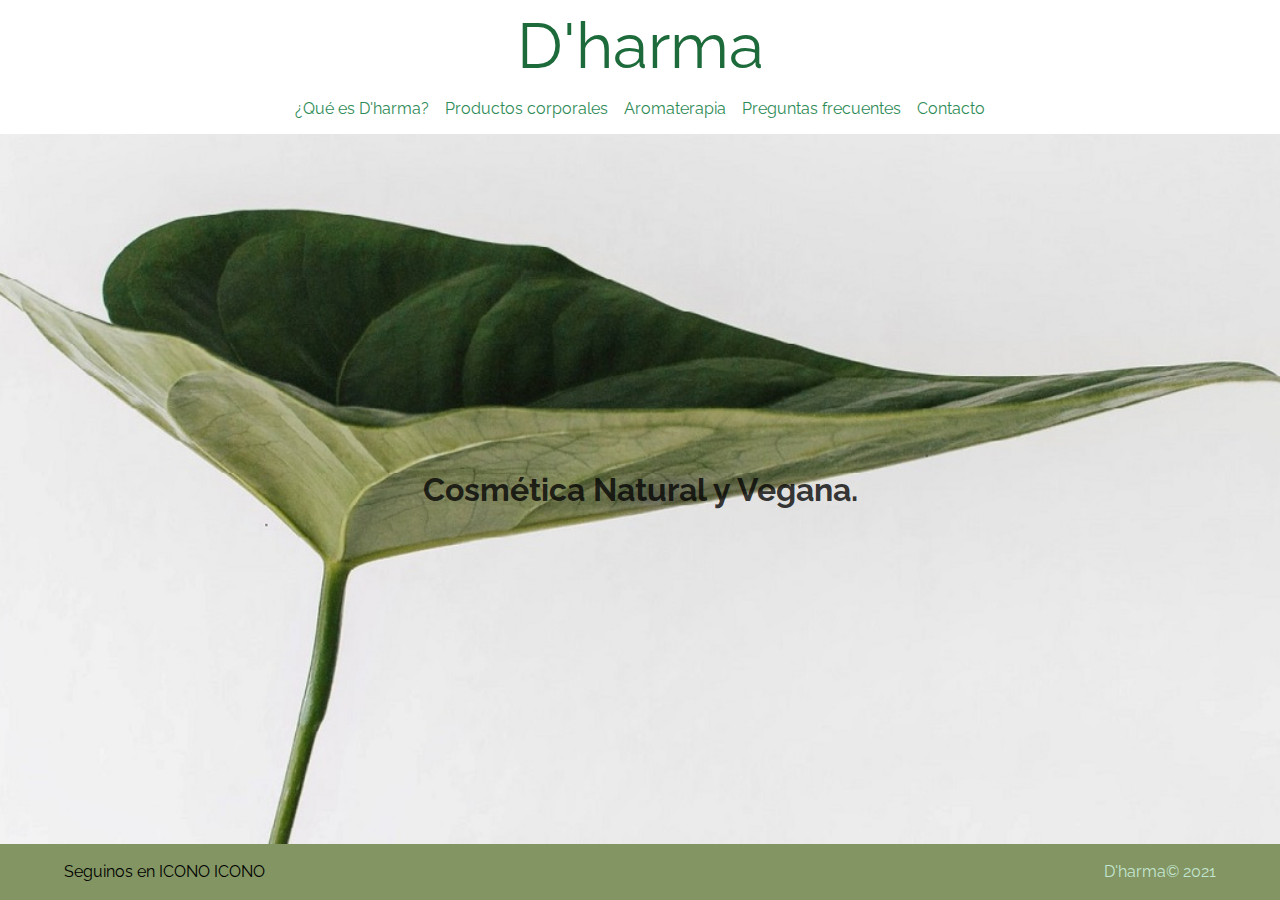
<file: index.html>
<!DOCTYPE html>
<html lang="en">
<head>
    <meta charset="UTF-8">
    <meta http-equiv="X-UA-Compatible" content="IE-edge">
    <meta name="description" content="Linea de cosmética natural, vegana y cruelty-free. Amplia variedad en productos corporales y aromatizantes.">
    <meta name="keywords" content="cosmetica, cordoba, cosmetica natural, dharma, dharma natural, cosmetica vegana, cruelty-free, productos naturales,">
    <title>D'harma - Cosmética Natural y Vegana</title>
    
    <!--TIPOGRAFIAS-->
    <link rel="preconnect" href="https://fonts.googleapis.com">
    <link rel="preconnect" href="https://fonts.gstatic.com" crossorigin>
    <link href="https://fonts.googleapis.com/css2?family=Raleway:wght@500&display=swap" rel="stylesheet">
    <link href="https://fonts.googleapis.com/css2?family=Noto+Serif&family=Noto+Serif+TC:wght@200&display=swap" rel="stylesheet">
    <meta name="viewport" content="width=device-width, initial-scale=1.0">
    <!--CSS-->
    <link rel="stylesheet" href="estilo.css">
</head>
<body>
    <header>
        <a href="index.html"><span class="span-logo--dk main-logo">D'harma</span></a>
            <nav>
                <label for="menu-sm" class="menu menu-sm">Menu</label>
                <input type="checkbox" id="menu-sm" hidden />
                <ul class="menu menu-md">
                    <li><a href="./pages/que-es-dharma.html">¿Qué es D'harma?</a></li>
                    <li><a href="./pages/productos-corporales.html">Productos corporales</a></li>
                    <li><a href="./pages/aromaterapia.html">Aromaterapia</a></li>
                    <li><a href="./pages/preguntas-frecuentes.html">Preguntas frecuentes</a></li>
                    <li><a href="./pages/contacto.html">Contacto</a></li>
                </ul>
          </nav>
    </header>  
    <main>
        <div class="hero">
            <h1 class="hero-txt">
                <span class="span-hidden">D'HARMA</span>
                Cosmética Natural y Vegana.
            </h1>
        </div>
    </main>     
    <footer>
        <div class="redes">
            <p>Seguinos en
                <a href=""><span>ICONO</span></a>
                <a href=""><span>ICONO</span></a>
            </p>
        </div>
        <p class="span-logo--lg">D'harma&copy; 2021</p>
    </footer>    
</body>
</html>
</file>
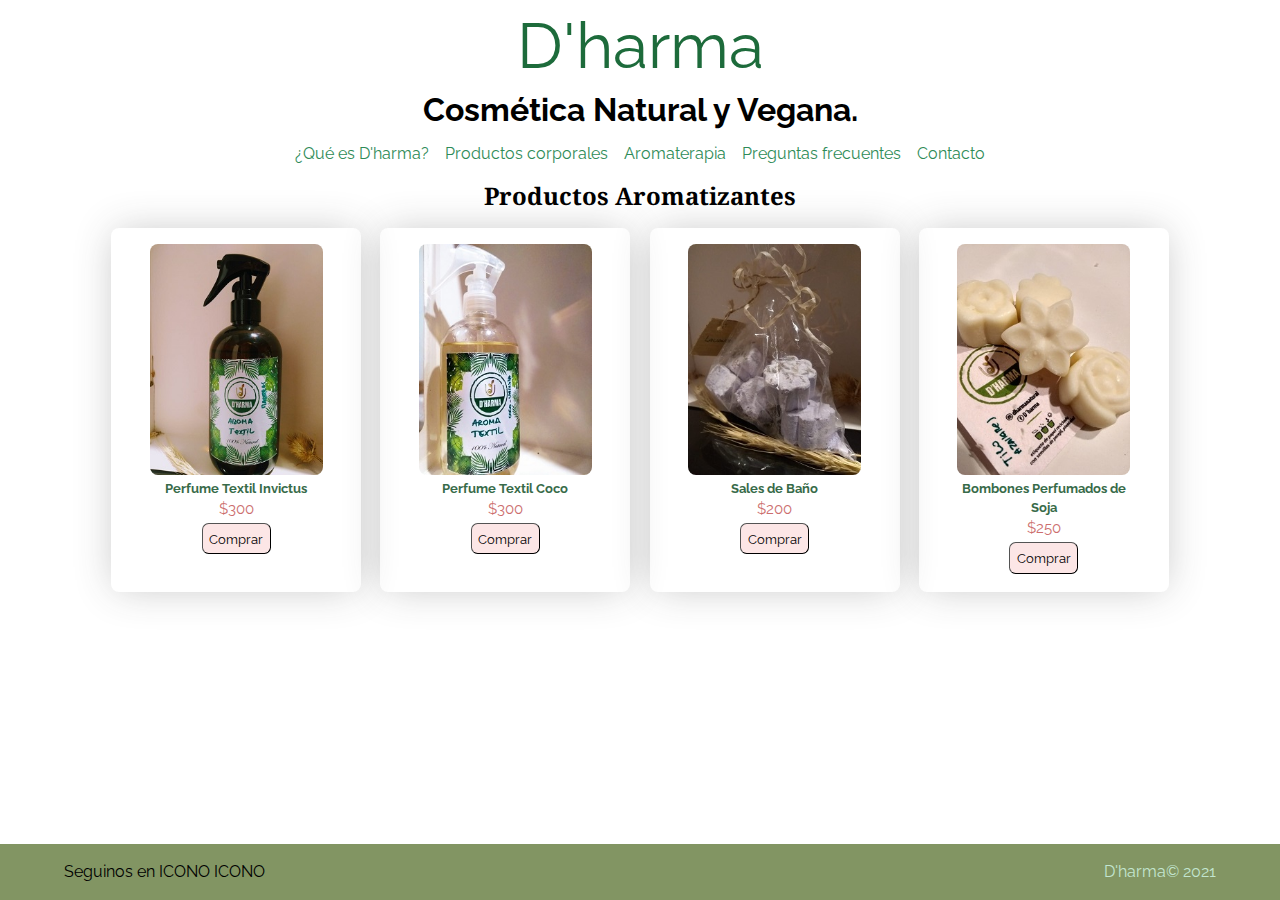
<file: pages/aromaterapia.html>
<!DOCTYPE html>
<html lang="en">

<head>
    <meta charset="UTF-8">
    <meta http-equiv="X-UA-Compatible" content="IE-edge">
    <meta name="description" content="Dharma te ofrece los mejores aromatizantes para tu ropa, tu hogar y más. Arma tu kit a eleccion.
    ">
    <meta name="keywords" content=" aromatizante textil, dharma, dharma natural, esencias para hornitos, bombones de soja veganos, sales de baño, productos aromatizantes naturales, aromaterapia">
    <title>D'harma - Aromaterapia</title>

    <!--TIPOGRAFIAS-->
    <link rel="preconnect" href="https://fonts.googleapis.com">
    <link rel="preconnect" href="https://fonts.gstatic.com" crossorigin>
    <link href="https://fonts.googleapis.com/css2?family=Raleway:wght@500&display=swap" rel="stylesheet">
    <link href="https://fonts.googleapis.com/css2?family=Noto+Serif&family=Noto+Serif+TC:wght@200&display=swap"
        rel="stylesheet">
    <meta name="viewport" content="width=device-width, initial-scale=1.0">
    <!--CSS-->
    <link rel="stylesheet" href="../estilo.css">
</head>

<body>
    <header>
        <a href="../index.html"><span class="span-logo--dk main-logo">D'harma</span></a>
        <h1 class="hero-txt">
            <span class="span-hidden">D'HARMA</span>
            Cosmética Natural y Vegana.
          </h1>
        <nav>
            <label for="menu-sm" class="menu menu-sm">Menu</label>
            <input type="checkbox" id="menu-sm" hidden />
            <ul class="menu menu-md">
                <li><a href="./que-es-dharma.html">¿Qué es D'harma?</a></li>
                <li><a href="./productos-corporales.html">Productos corporales</a></li>
                <li><a href="./aromaterapia.html">Aromaterapia</a></li>
                <li><a href="./preguntas-frecuentes.html">Preguntas frecuentes</a></li>
                <li><a href="./contacto.html">Contacto</a></li>
            </ul>
        </nav>
    </header>
    <main>
        <h2>Productos Aromatizantes</h2>
        <div class="cards">
            <div class="card">
                <img src="../media/aromaterapia/textilinvictus.jpeg" class="card-img-top" alt="textil-invictus">
                <div class="card-body">
                    <h5 class="card-title">Perfume Textil Invictus</h5>
                    <p class="card-text span-color--pink">$300</p>
                    <button type="button" class="btn btn-sm">Comprar</button>
                </div>
            </div>
            <div class="card">
                <img src="../media/aromaterapia/textilcoco.jpeg" class="card-img-top" alt="textil-coco">
                <div class="card-body">
                    <h5 class="card-title">Perfume Textil Coco</h5>
                    <p class="card-text span-color--pink">$300</p>
                    <button type="button" class="btn btn-sm">Comprar</button>
                </div>
            </div>
            <div class="card">
                <img src="../media/aromaterapia/sales.jpeg" class="card-img-top" alt="sales-banio">
                <div class="card-body">
                    <h5 class="card-title">Sales de Baño</h5>
                    <p class="card-text span-color--pink">$200</p>
                    <button type="button" class="btn btn-sm">Comprar</button>
                </div>
            </div>
            <div class="card">
                <img src="../media/aromaterapia/bombonessoja.jpeg" class="card-img-top" alt="bombones-soja">
                <div class="card-body">
                    <h5 class="card-title">Bombones Perfumados de Soja</h5>
                    <p class="card-text span-color--pink">$250</p>
                    <button type="button" class="btn btn-sm">Comprar</button>
                </div>
            </div>
        </div>
    </main>
    <footer>
        <div class="redes">
            <p>Seguinos en
                <a href=""><span>ICONO</span></a>
                <a href=""><span>ICONO</span></a>
            </p>
        </div>
        <p class="span-logo--lg">D'harma&copy; 2021</p>
    </footer>
</body>

</html>
</file>
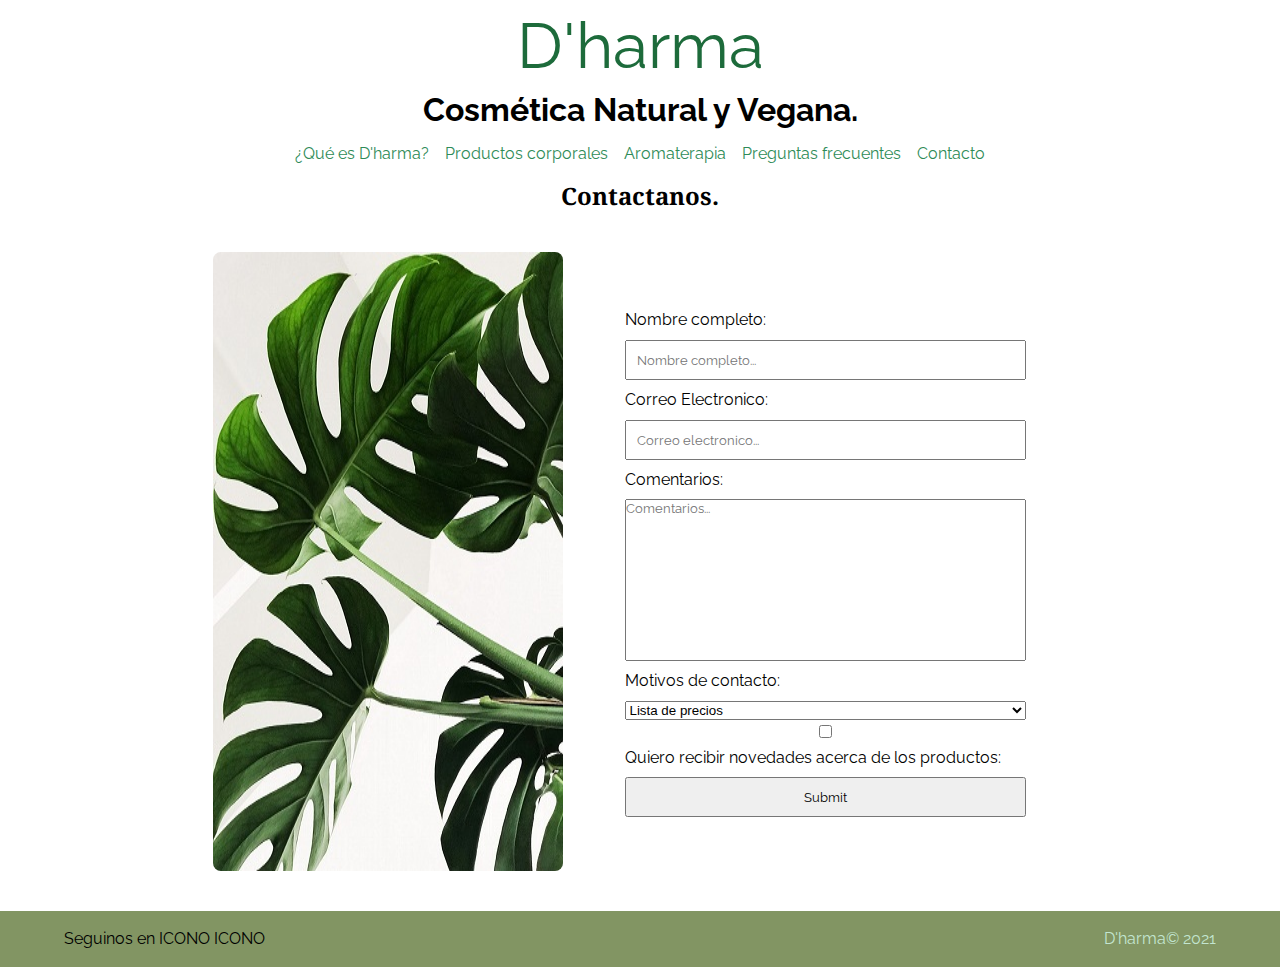
<file: pages/contacto.html>
<!DOCTYPE html>
<html lang="en">

<head>
    <meta charset="UTF-8">
    <meta http-equiv="X-UA-Compatible" content="IE-edge">
    <meta name="description" content="Contactate con Dharma y enterate cómo comprar productos cosméticos  y de aromaterapia naturales y veganos
    ">
    <meta name="keywords" content="contacto, comprar cosmetica natural, cosmetica natural cordoba, cosmetica natural y vegana, productos ecologicos, donde comprar cosmetica vegana, dharma natural ">
    <title>D'harma - Contacto</title>

    <!--TIPOGRAFIAS-->
    <link rel="preconnect" href="https://fonts.googleapis.com">
    <link rel="preconnect" href="https://fonts.gstatic.com" crossorigin>
    <link href="https://fonts.googleapis.com/css2?family=Raleway:wght@500&display=swap" rel="stylesheet">
    <link href="https://fonts.googleapis.com/css2?family=Noto+Serif&family=Noto+Serif+TC:wght@200&display=swap"
        rel="stylesheet">
    <meta name="viewport" content="width=device-width, initial-scale=1.0">
    <!--CSS-->
    <link rel="stylesheet" href="../estilo.css">
</head>
<body>
    <header>
        <a href="../index.html"><span class="span-logo--dk main-logo">D'harma</span></a>
        <h1 class="hero-txt">
            <span class="span-hidden">D'HARMA</span>
            Cosmética Natural y Vegana.
          </h1>
        <nav>
            <label for="menu-sm" class="menu menu-sm">Menu</label>
            <input type="checkbox" id="menu-sm" hidden />
            <ul class="menu menu-md">
                <li><a href="./que-es-dharma.html">¿Qué es D'harma?</a></li>
                <li><a href="./productos-corporales.html">Productos corporales</a></li>
                <li><a href="./aromaterapia.html">Aromaterapia</a></li>
                <li><a href="./preguntas-frecuentes.html">Preguntas frecuentes</a></li>
                <li><a href="./contacto.html">Contacto</a></li>
            </ul>
        </nav>
    </header>
    <main>
        <h2>Contactanos.</h2>
        <section class="formulario">
            <img class="imagen-monstera" src="fondo-hojas-monstera.jpg" alt="fondo-hojas-monstera">
            <form action="">
                <label for="nombre-completo">Nombre completo:</label>
                <input type="text" name="nombre-completo" id="nombre-completo" placeholder="Nombre completo...">
                <label for="e-mail">Correo Electronico:</label>
                <input type="email" name="e-mail" id="e-mail" placeholder="Correo electronico...">
                <label for="comentarios">Comentarios:</label>
                <textarea name="comentarios" id="comentarios" cols="48" rows="10" placeholder="Comentarios..."></textarea>
                <label for="motivo">Motivos de contacto:</label>
                <select name="motivo" id="motivo">
                    <option value="precios">Lista de precios</option>
                    <option value="reclamos">Reclamos</option>
                    <option value="envios">Envíos</option>
                    <option value="otro">Otro</option>
                </select>
                <input type="checkbox" name="recibir" id="recibir" value="1">
                <label for="recibir">Quiero recibir novedades acerca de los productos:</label>
                <input type="submit" name="enviar" placeholder="enviar">
            </form>
        </section>
    </main>
    <footer>
        <div class="redes">
            <p>Seguinos en
                <a href=""><span>ICONO</span></a>
                <a href=""><span>ICONO</span></a>
            </p>
        </div>
        <p class="span-logo--lg">D'harma&copy; 2021</p>
    </footer>
</body>

</html>
</file>
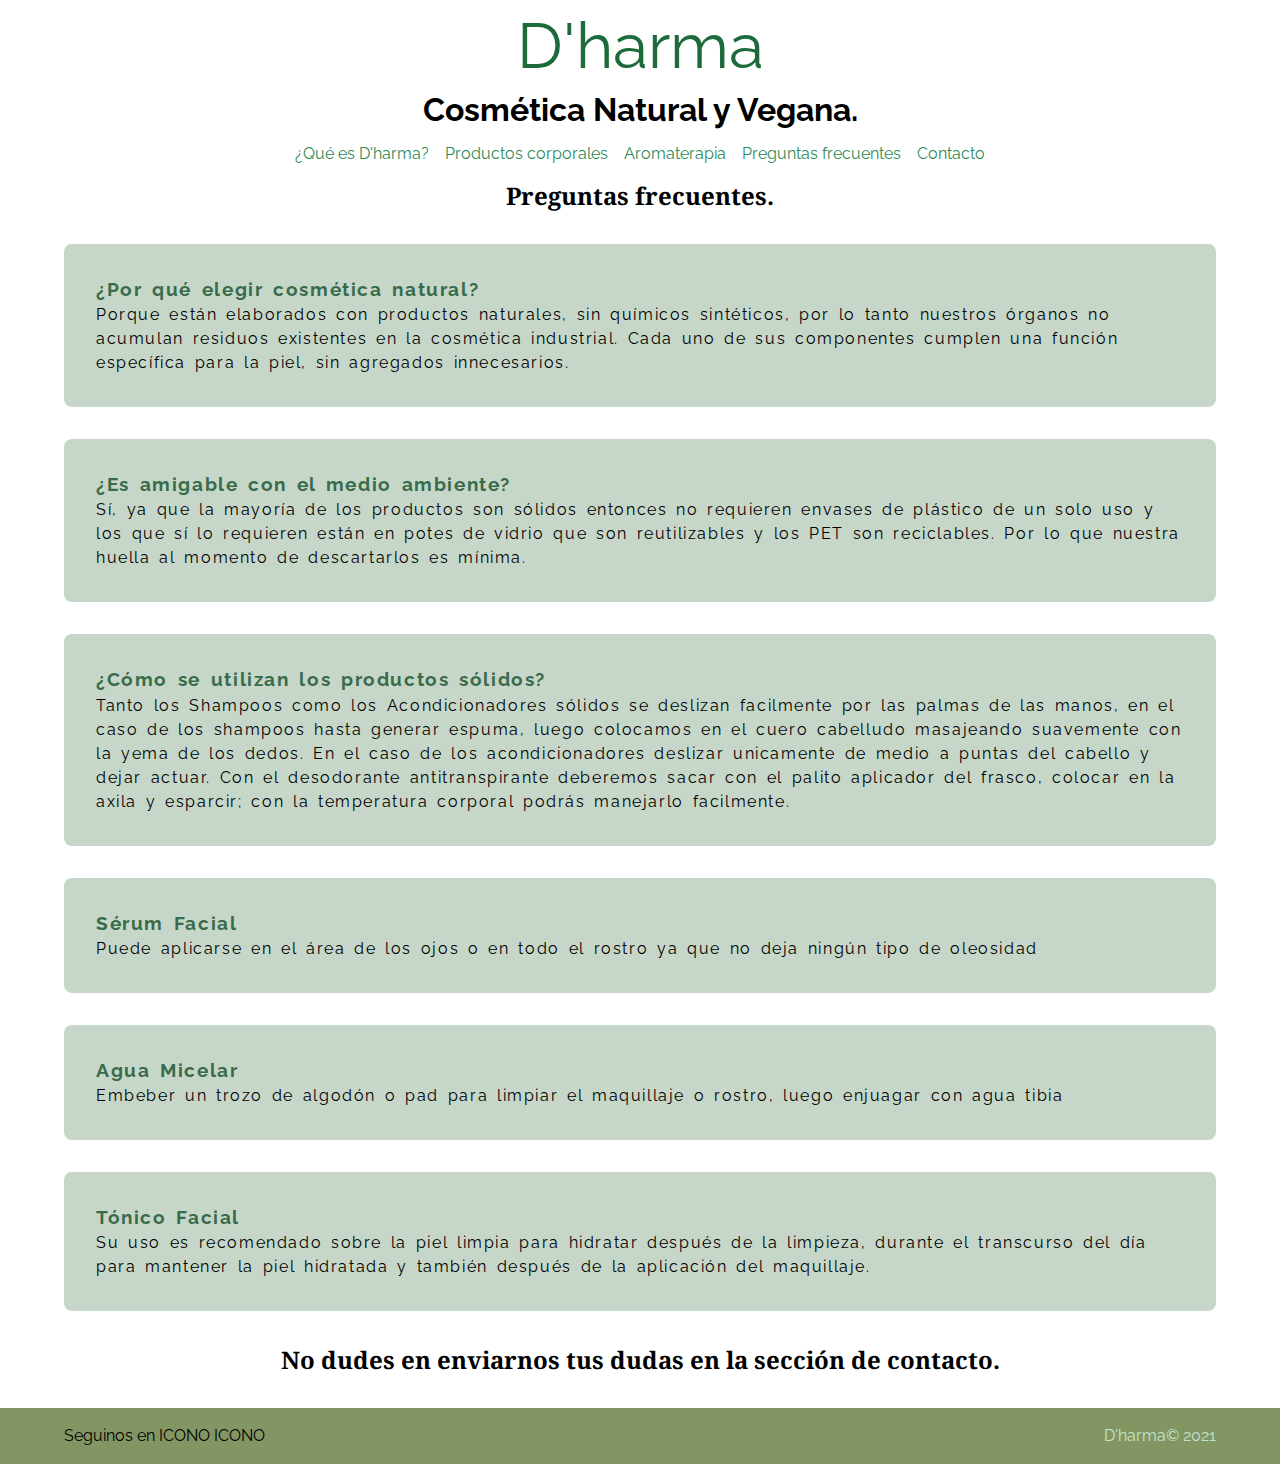
<file: pages/preguntas-frecuentes.html>
<!DOCTYPE html>
<html lang="en">

<head>
    <meta charset="UTF-8">
    <meta http-equiv="X-UA-Compatible" content="IE-edge">
    <meta name="description" content="Despeja tus dudas sobre el uso de cosmética natural, teniendo en cuenta tipo de piel, pelo ¡Y mucho más!">
    <meta name="keywords" content="usar shampoo solido, usar agua micelar, como usar productos veganos, piel seca, cabello graso, antiage, quimicos sinteticos, envases plasticos, desmaquillante, skincare">
    <title>D'harma - Preguntas Frecuentes</title>

    <!--TIPOGRAFIAS-->
    <link rel="preconnect" href="https://fonts.googleapis.com">
    <link rel="preconnect" href="https://fonts.gstatic.com" crossorigin>
    <link href="https://fonts.googleapis.com/css2?family=Raleway:wght@500&display=swap" rel="stylesheet">
    <link href="https://fonts.googleapis.com/css2?family=Noto+Serif&family=Noto+Serif+TC:wght@200&display=swap"
        rel="stylesheet">
    <meta name="viewport" content="width=device-width, initial-scale=1.0">
    <!--CSS-->
    <link rel="stylesheet" href="../estilo.css">
</head>

<body>
    <header>
        <a href="../index.html"><span class="span-logo--dk main-logo">D'harma</span></a>
        <h1 class="hero-txt">
            <span class="span-hidden">D'HARMA</span>
            Cosmética Natural y Vegana.
        </h1>
        <nav>
            <label for="menu-sm" class="menu menu-sm">Menu</label>
            <input type="checkbox" id="menu-sm" hidden />
            <ul class="menu menu-md">
                <li><a href="./que-es-dharma.html">¿Qué es D'harma?</a></li>
                <li><a href="./productos-corporales.html">Productos corporales</a></li>
                <li><a href="./aromaterapia.html">Aromaterapia</a></li>
                <li><a href="./preguntas-frecuentes.html">Preguntas frecuentes</a></li>
                <li><a href="./contacto.html">Contacto</a></li>
            </ul>
        </nav>
    </header>
    <main>
        <h2>Preguntas frecuentes.</h2>
        <section class="container-s">
            <article class="estilo-caja-texto">
                <h3>¿Por qué elegir cosmética natural?</h3>
                <p> Porque están elaborados con productos naturales, sin químicos sintéticos, por lo tanto nuestros
                    órganos no acumulan residuos existentes en la cosmética industrial. Cada uno de sus componentes
                    cumplen una función específica para la piel, sin agregados innecesarios.</p>
            </article>
            <article class="estilo-caja-texto">
                <h3>¿Es amigable con el medio ambiente?</h3>
                <p>Sí, ya que la mayoría de los productos son sólidos entonces no requieren envases de plástico de un
                    solo uso y los que sí lo requieren están en potes de vidrio que son reutilizables y los PET son
                    reciclables. Por lo que nuestra huella al momento de descartarlos es mínima.</p>
            </article>
            <article class="estilo-caja-texto">
                <h3>¿Cómo se utilizan los productos sólidos?</h3>
                <p>Tanto los Shampoos como los Acondicionadores sólidos se deslizan facilmente por las palmas de las
                    manos, en el caso de los shampoos hasta generar espuma, luego colocamos en el cuero cabelludo
                    masajeando suavemente con la yema de los dedos. En el caso de los acondicionadores deslizar
                    unicamente de medio a puntas del cabello y dejar actuar. Con el desodorante antitranspirante
                    deberemos sacar con el palito aplicador del frasco, colocar en la axila y esparcir; con la
                    temperatura corporal podrás manejarlo facilmente.</p>
            </article>
            <article class="estilo-caja-texto">
                <h3>Sérum Facial</h3>
                <p>Puede aplicarse en el área de los ojos o en todo el rostro ya que no deja ningún tipo de oleosidad
                </p>
            </article>
            <article class="estilo-caja-texto">
                <h3>Agua Micelar</h3>
                <p>Embeber un trozo de algodón o pad para limpiar el maquillaje o rostro, luego enjuagar con agua tibia
                </p>
            </article>
            <article class="estilo-caja-texto">
                <h3>Tónico Facial</h3>
                <p>Su uso es recomendado sobre la piel limpia para hidratar después de la limpieza, durante el
                    transcurso del día para mantener la piel hidratada y también después de la aplicación del
                    maquillaje.</p>
            </article>
            <h2>No dudes en enviarnos tus dudas en la sección de contacto.</h2>
        </section>
    </main>
    <footer>
        <div class="redes">
            <p>Seguinos en
                <a href=""><span>ICONO</span></a>
                <a href=""><span>ICONO</span></a>
            </p>
        </div>
        <p class="span-logo--lg">D'harma&copy; 2021</p>
    </footer>
</body>

</html>
</file>
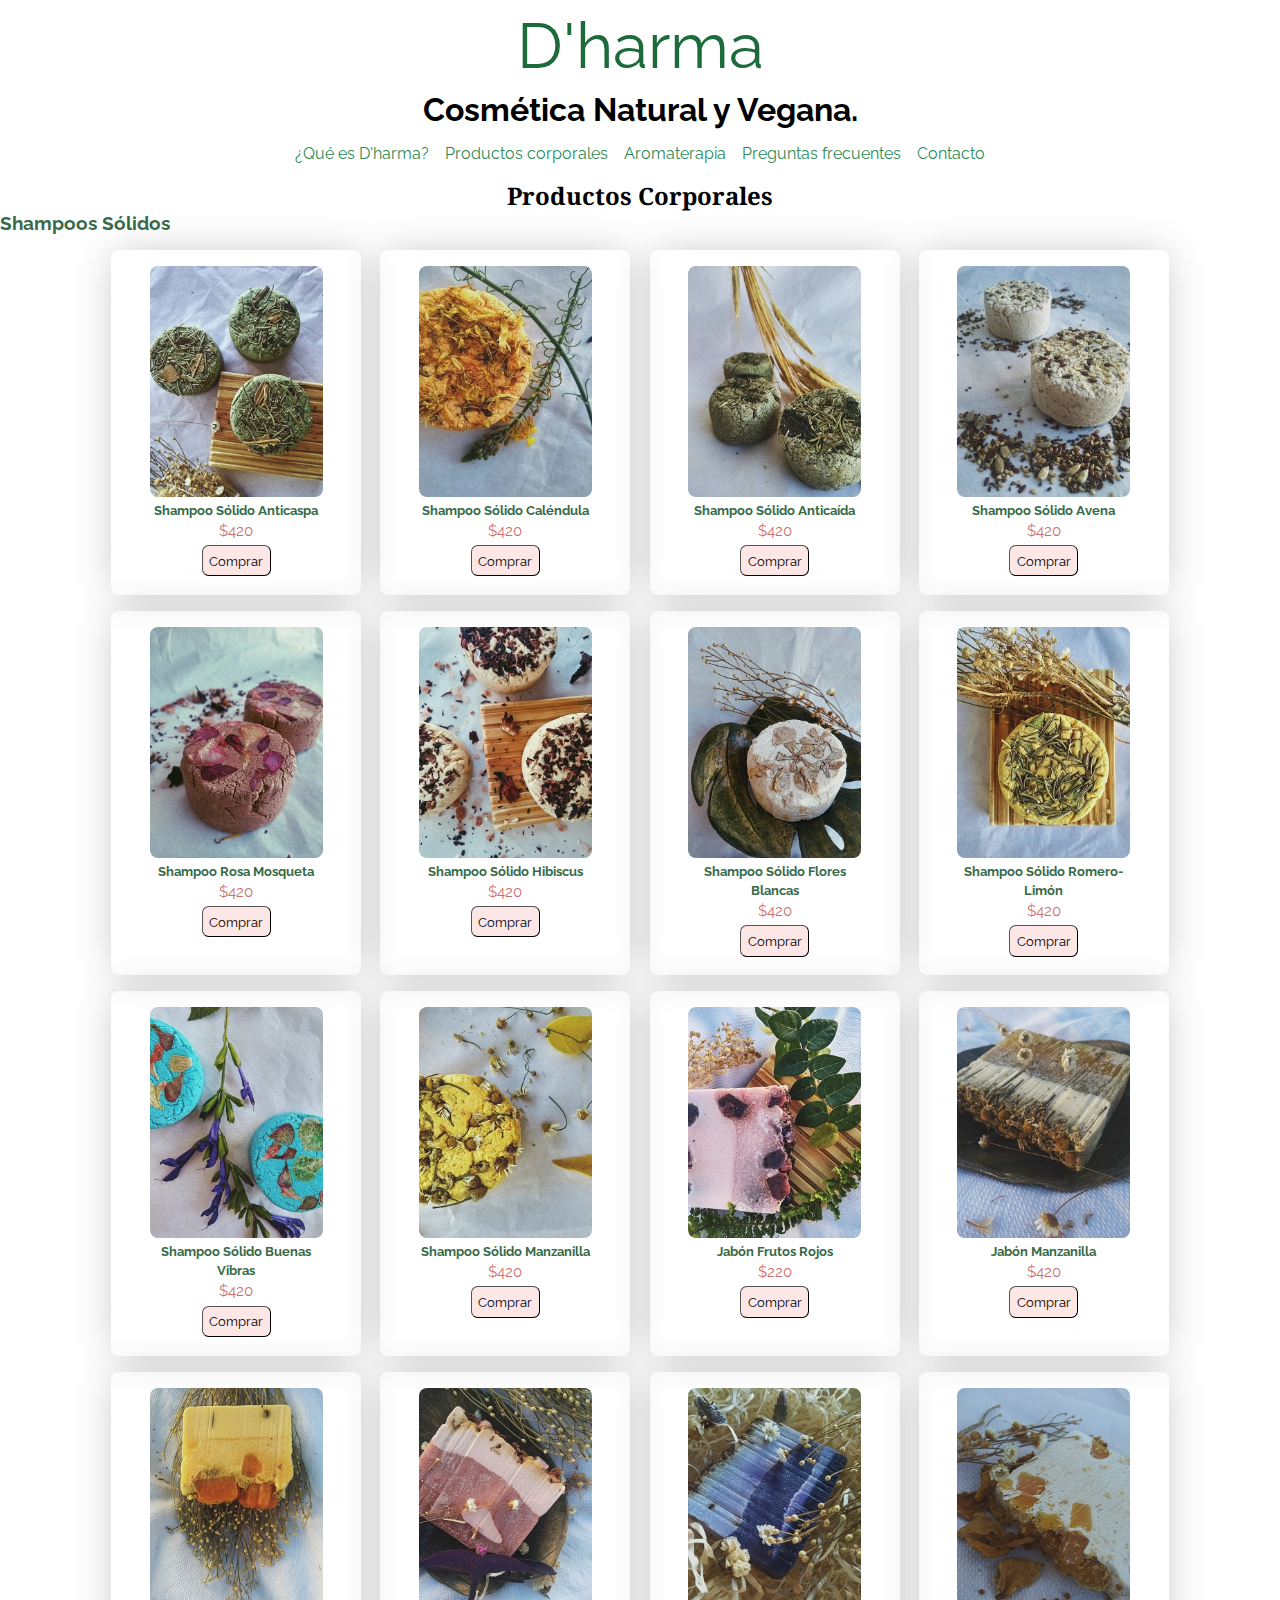
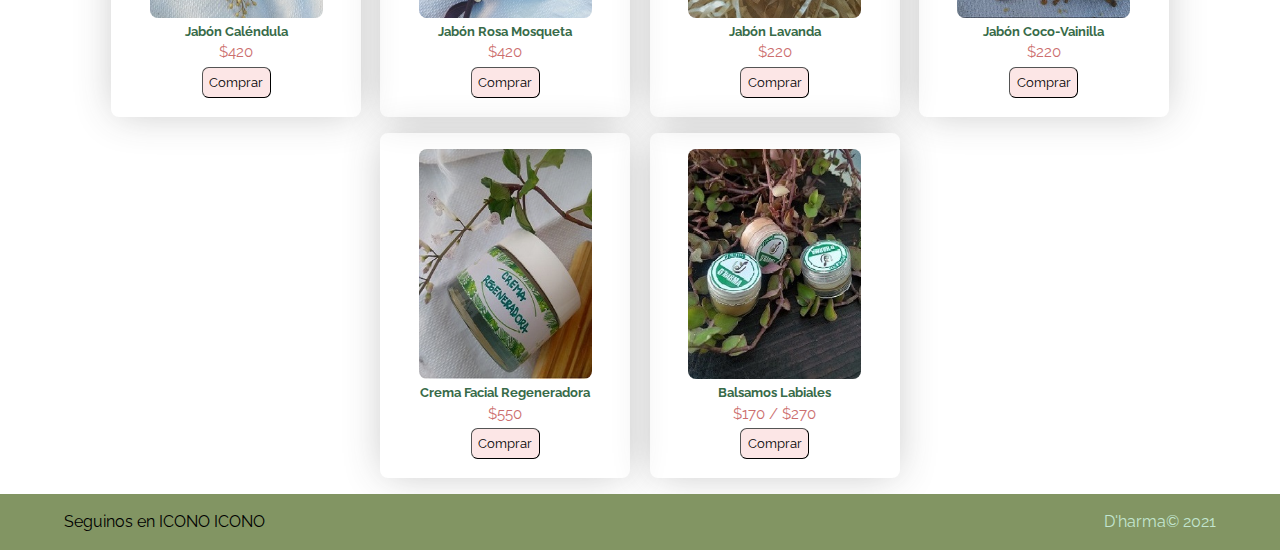
<file: pages/productos-corporales.html>
<!DOCTYPE html>
<html lang="en">

<head>
  <meta charset="UTF-8">
  <meta http-equiv="X-UA-Compatible" content="IE-edge">
  <meta name="description" content="Conoce nuestros productos naturales de belleza y cuidado diario. Shampoos, jabones y más.">
  <meta name="keywords" content="Shampoos sólidos, champu solido, dharma, dharma natural, acondicionador sólido, crema de enjuage solida, jabon artesanal, bálsamo labial, manteca cacao, manteca karite, crema facial vegana, crema corporal vegana, low poo, cowash, agua micelar, serum facial, skincare">
  <title>D'harma - Productos Corporales</title>

  <!--TIPOGRAFIAS-->
  <link rel="preconnect" href="https://fonts.googleapis.com">
  <link rel="preconnect" href="https://fonts.gstatic.com" crossorigin>
  <link href="https://fonts.googleapis.com/css2?family=Raleway:wght@500&display=swap" rel="stylesheet">
  <link href="https://fonts.googleapis.com/css2?family=Noto+Serif&family=Noto+Serif+TC:wght@200&display=swap"
    rel="stylesheet">
  <meta name="viewport" content="width=device-width, initial-scale=1.0">
  <!--CSS-->
  <link rel="stylesheet" href="../estilo.css">
</head>

<body>
  <header>
    <a href="../index.html"><span class="span-logo--dk main-logo">D'harma</span></a>
    <h1 class="hero-txt">
      <span class="span-hidden">D'HARMA</span>
      Cosmética Natural y Vegana.
    </h1>
    <nav>
      <label for="menu-sm" class="menu menu-sm">Menu</label>
      <input type="checkbox" id="menu-sm" hidden />
      <ul class="menu menu-md">
        <li><a href="./que-es-dharma.html">¿Qué es D'harma?</a></li>
        <li><a href="./productos-corporales.html">Productos corporales</a></li>
        <li><a href="./aromaterapia.html">Aromaterapia</a></li>
        <li><a href="./preguntas-frecuentes.html">Preguntas frecuentes</a></li>
        <li><a href="./contacto.html">Contacto</a></li>
      </ul>
    </nav>
  </header>
  <main>
    <h2>Productos Corporales</h2>

    <h3>Shampoos Sólidos</h3>
    <div class="cards">
      <div class="card">
        <img src="../media/productos-corporales/shampoo-anticaspa.jpg" class="card-img-top" alt="shampoo-anticaspa">
        <div class="card-body">
          <h5 class="card-title">Shampoo Sólido Anticaspa</h5>
          <p class="card-text span-color--pink">$420</p>
          <button type="button" class="btn btn-sm">Comprar</button>
        </div>
      </div>
      
      <div class="card">
        <img src="../media/productos-corporales/shampoo-calendula.jpg" class="card-img-top" alt="shampoo-calendula">
        <div class="card-body">
          <h5 class="card-title">Shampoo Sólido Caléndula</h5>
          <p class="card-text span-color--pink">$420</p>
          <button type="button" class="btn btn-sm">Comprar</button>
        </div>
      </div>

      <div class="card">
        <img src="../media/productos-corporales/shampoo-anticaida.jpg" class="card-img-top" alt="shampoo-anticaida">
        <div class="card-body">
          <h5 class="card-title">Shampoo Sólido Anticaída</h5>
          <p class="card-text span-color--pink">$420</p>
          <button type="button" class="btn btn-sm">Comprar</button>
        </div>
      </div>

      <div class="card">
        <img src="../media/productos-corporales/shampoo-avena.jpg" class="card-img-top" alt="Shampoo-avena">
        <div class="card-body">
          <h5 class="card-title">Shampoo Sólido Avena</h5>
          <p class="card-text span-color--pink">$420</p>
          <button type="button" class="btn btn-sm">Comprar</button>
        </div>
      </div>
      
      <div class="card">
        <img src="../media/productos-corporales/shampoo-rosamosqueta.jpg" class="card-img-top" alt="shampoo-rosa-mosqueta">
        <div class="card-body">
          <h5 class="card-title">Shampoo Rosa Mosqueta</h5>
          <p class="card-text span-color--pink">$420</p>
          <button type="button" class="btn btn-sm">Comprar</button>
        </div>
      </div>

      <div class="card">
        <img src="../media/productos-corporales/shampoo-hibiscus.jpg" class="card-img-top" alt="shampoo-hibiscus">
        <div class="card-body">
          <h5 class="card-title">Shampoo Sólido Hibiscus</h5>
          <p class="card-text span-color--pink">$420</p>
          <button type="button" class="btn btn-sm">Comprar</button>
        </div>
      </div>

      <div class="card">
        <img src="../media/productos-corporales/shampoo-floresblancas.jpg" class="card-img-top" alt="shampoo-flores-blancas">
        <div class="card-body">
          <h5 class="card-title">Shampoo Sólido Flores Blancas</h5>
          <p class="card-text span-color--pink">$420</p>
          <button type="button" class="btn btn-sm">Comprar</button>
        </div>
      </div>

      <div class="card">
        <img src="../media/productos-corporales/shampoo-romero-limon.jpg" class="card-img-top" alt="shampoo-romero-limon">
        <div class="card-body">
          <h5 class="card-title">Shampoo Sólido Romero-Limón</h5>
          <p class="card-text span-color--pink">$420</p>
          <button type="button" class="btn btn-sm">Comprar</button>
        </div>
      </div>

      <div class="card">
            <img src="../media/productos-corporales/shampoo-buenasvibras.jpg" class="card-img-top" alt="shampoo-buenasvibras">
            <div class="card-body">
              <h5 class="card-title">Shampoo Sólido Buenas Vibras</h5>
              <p class="card-text span-color--pink">$420</p>
              <button type="button" class="btn btn-sm">Comprar</button>
            </div>
      </div>

      <div class="card">
        <img src="../media/productos-corporales/shampoo-manzanilla.jpg" class="card-img-top" alt="shampoo-manzanilla">
        <div class="card-body">
          <h5 class="card-title">Shampoo Sólido Manzanilla</h5>
          <p class="card-text span-color--pink">$420</p>
          <button type="button" class="btn btn-sm">Comprar</button>
        </div>
      </div>

      <!--jabones-->
      <div class="card">
        <img src="../media/productos-corporales/jabon-frutos-rojos.jpg" class="card-img-top" alt="jabon-frutos-rojos">
        <div class="card-body">
          <h5 class="card-title">Jabón Frutos Rojos</h5>
          <p class="card-text span-color--pink">$220</p>
          <button type="button" class="btn btn-sm">Comprar</button>
        </div>
      </div>

      <div class="card">
        <img src="../media/productos-corporales/jabon-manzanilla.jpg" class="card-img-top" alt="jabon-manzanilla">
        <div class="card-body">
          <h5 class="card-title">Jabón Manzanilla</h5>
          <p class="card-text span-color--pink">$420</p>
          <button type="button" class="btn btn-sm">Comprar</button>
        </div>
      </div>

      <div class="card">
        <img src="../media/productos-corporales/jabon-calendula.jpg" class="card-img-top" alt="jabon-calendula">
        <div class="card-body">
          <h5 class="card-title">Jabón Caléndula</h5>
          <p class="card-text span-color--pink">$420</p>
          <button type="button" class="btn btn-sm">Comprar</button>
        </div>
      </div>

      <div class="card">
        <img src="../media/productos-corporales/jabon-rosa-mosqueta.jpg" class="card-img-top" alt="jabon-rosa-mosqueta">
        <div class="card-body">
          <h5 class="card-title">Jabón Rosa Mosqueta</h5>
          <p class="card-text span-color--pink">$420</p>
          <button type="button" class="btn btn-sm">Comprar</button>
        </div>
      </div>

      <div class="card">
        <img src="../media/productos-corporales/lavanda.jpg" class="card-img-top" alt="jabon-lavanda">
        <div class="card-body">
          <h5 class="card-title">Jabón Lavanda</h5>
          <p class="card-text span-color--pink">$220</p>
          <button type="button" class="btn btn-sm">Comprar</button>
        </div>
      </div>

      <div class="card">
        <img src="../media/productos-corporales/jabon-coco-vainilla.jpg" class="card-img-top" alt="jabon-coco-vainilla">
        <div class="card-body">
          <h5 class="card-title">Jabón Coco-Vainilla</h5>
          <p class="card-text span-color--pink">$220</p>
          <button type="button" class="btn btn-sm">Comprar</button>
        </div>
      </div>
      <!--cremas-->
      <div class="card">
        <img src="../media/productos-corporales/regeneradora.jpg" class="card-img-top" alt="crema-regeneradora">
        <div class="card-body">
          <h5 class="card-title">Crema Facial Regeneradora</h5>
          <p class="card-text span-color--pink">$550</p>
          <button type="button" class="btn btn-sm">Comprar</button>
        </div>
      </div>

      <div class="card">
        <img src="../media/productos-corporales/balsamos.jpg" class="card-img-top" alt="balsamo-labial">
        <div class="card-body">
          <h5 class="card-title">Balsamos Labiales</h5>
          <p class="card-text span-color--pink">$170 / $270</p>
          <button type="button" class="btn btn-sm">Comprar</button>
        </div>
      </div>
    
    </div>
  </main>
  <footer>
    <div class="redes">
      <p>Seguinos en
        <a href=""><span>ICONO</span></a>
        <a href=""><span>ICONO</span></a>
      </p>
    </div>
    <p class="span-logo--lg">D'harma&copy; 2021</p>
  </footer>
</body>

</html>
</file>
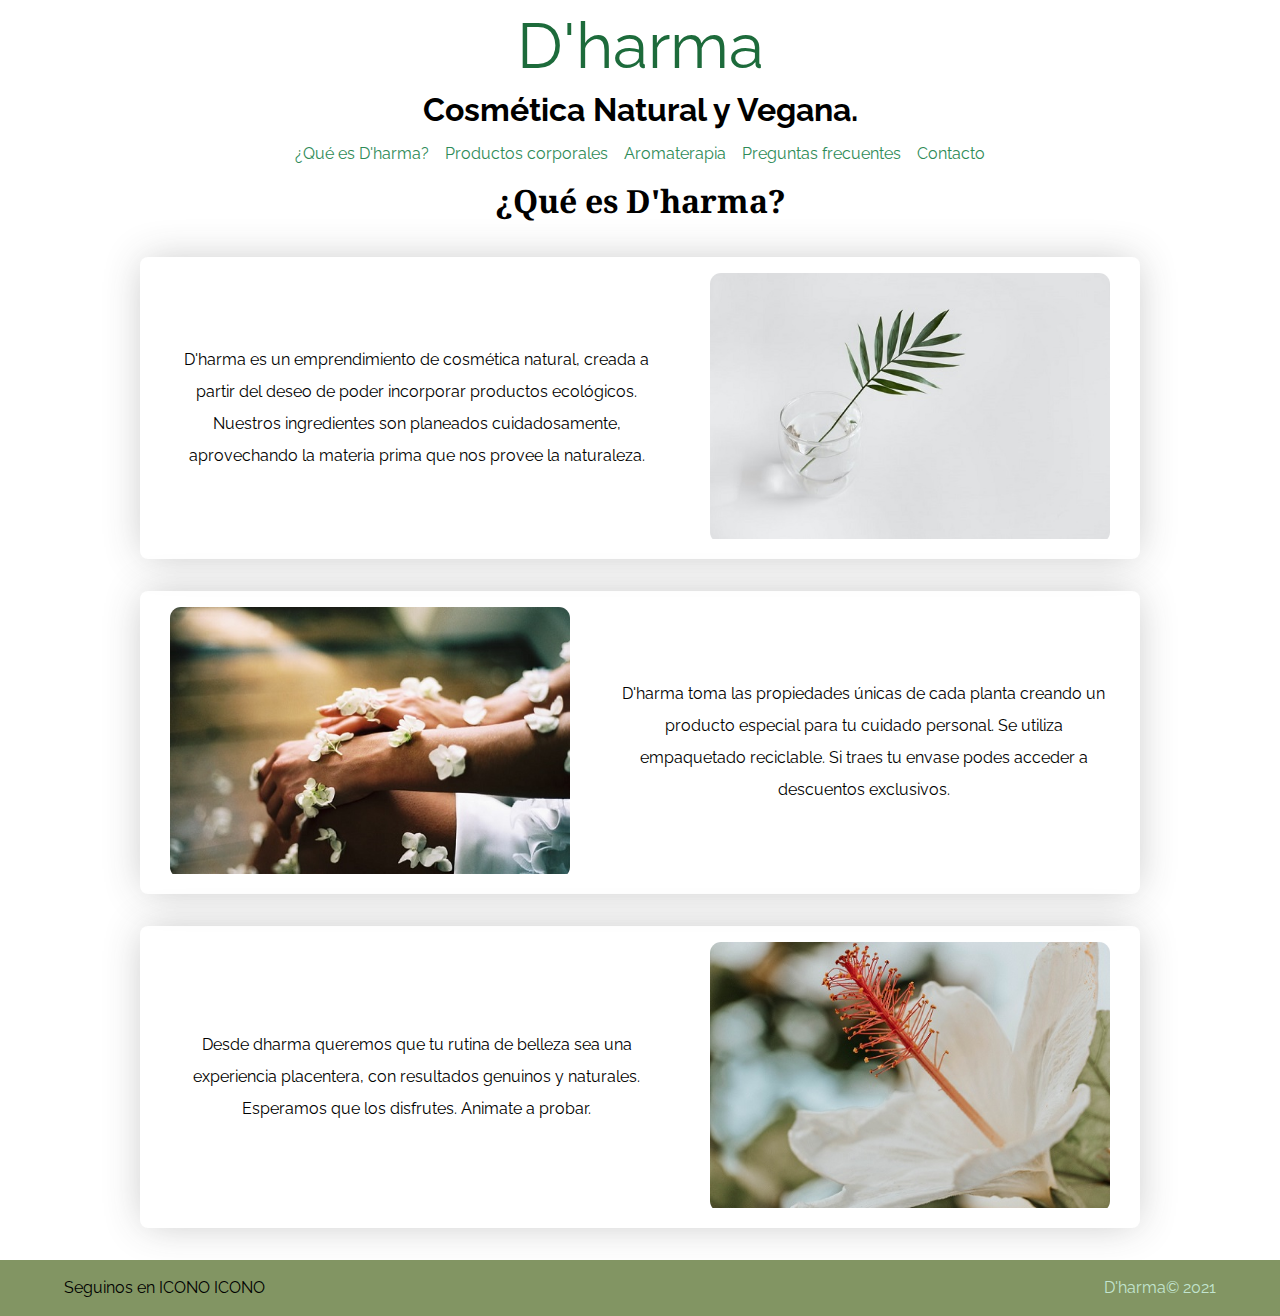
<file: pages/que-es-dharma.html>
<!DOCTYPE html>
<html lang="en">

<head>
    <meta charset="UTF-8">
    <meta http-equiv="X-UA-Compatible" content="IE-edge">
    <meta name="description" content="Dharma es un emprendimiento de cosmética natural y vegana, con productos realizados artesanalmente que cuidan tu piel y el ambiente.
    ">
    <meta name="keywords" 
        content="Dharma, productos ecologicos, envases reutilizables, cosmetica vegana, ingredientes naturales, naturaleza">
    <title>D'harma - ¿Qué es Dharma?</title>

    <!--TIPOGRAFIAS-->
    <link rel="preconnect" href="https://fonts.googleapis.com">
    <link rel="preconnect" href="https://fonts.gstatic.com" crossorigin>
    <link href="https://fonts.googleapis.com/css2?family=Raleway:wght@500&display=swap" rel="stylesheet">
    <link href="https://fonts.googleapis.com/css2?family=Noto+Serif&family=Noto+Serif+TC:wght@200&display=swap"
        rel="stylesheet">
    <meta name="viewport" content="width=device-width, initial-scale=1.0">
    <!--CSS-->
    <link rel="stylesheet" href="../estilo.css">
</head>

<body>
    <header>
        <a href="../index.html"><span class="span-logo--dk main-logo">D'harma</span></a>
        <h1 class="hero-txt">
            <span class="span-hidden">D'HARMA</span>
            Cosmética Natural y Vegana.
        </h1>
        <nav>
            <label for="menu-sm" class="menu menu-sm">Menu</label>
            <input type="checkbox" id="menu-sm" hidden />
            <ul class="menu menu-md">
                <li><a href="./que-es-dharma.html">¿Qué es D'harma?</a></li>
                <li><a href="./productos-corporales.html">Productos corporales</a></li>
                <li><a href="./aromaterapia.html">Aromaterapia</a></li>
                <li><a href="./preguntas-frecuentes.html">Preguntas frecuentes</a></li>
                <li><a href="./contacto.html">Contacto</a></li>
            </ul>
        </nav>
    </header>
    <main class="main-content">
        <h2>¿Qué es D'harma?</h2>
        <div class="container-f">
            <div class="row">
                <p>
                    D'harma es un emprendimiento de cosmética natural, creada a partir del deseo de poder incorporar
                    productos ecológicos.
                    Nuestros ingredientes son planeados cuidadosamente, aprovechando la materia prima que nos provee la
                    naturaleza.
                </p>
                <div class="row-img"><img src="../media/que-es-dharma/hojaflorero.jpg" alt="hoja-florero"></div>
            </div>

            <div class="row row--reverse">
                <p>
                    D'harma toma las propiedades únicas de cada planta creando un producto especial para tu cuidado
                    personal. Se utiliza empaquetado reciclable. Si traes tu envase podes acceder a descuentos
                    exclusivos.
                </p>
                <div class="row-img"><img src="../media/que-es-dharma/floresmanos.jpg" alt="flores-manos"></div>
            </div>
            <div class="row">
                <p>
                    Desde dharma queremos que tu rutina de belleza sea una experiencia placentera, con resultados
                    genuinos y naturales. Esperamos que los disfrutes. Animate a probar.
                </p>
                <div class="row-img"><img src="../media/que-es-dharma/flor-hibiscus.jpg" alt="flor-hibiscus"></div>
            </div>
        </div>


    </main>
    <footer>
        <div class="redes">
            <p>Seguinos en
                <a href=""><span>ICONO</span></a>
                <a href=""><span>ICONO</span></a>
            </p>
        </div>
        <p class="span-logo--lg">D'harma&copy; 2021</p>
    </footer>
</body>

</html>
</file>
<file: estilo.css>
/*RESETEO*/
*{
    margin: 0;
    padding: 0;
    color: inherit;
    box-sizing: border-box;
    text-decoration: none;
}

img{
    height: auto;
    width: 100%;
}
/*-------------GRILLA-------------*/
body {
    height: 100%;
    min-height: 100vh;
    display: grid;
    grid-template-rows: auto 1fr auto;
}

/*-------------TIPOGRAFIA-------------*/
html{
    font-family:'Raleway', sans-serif;
}

input{
    font-family:'Raleway', sans-serif;
    padding: 2.5%;
}

textarea{
    font-family:'Raleway', sans-serif; 
}

button{
    font-family:'Raleway', sans-serif;
    padding: .5em; 
    margin: .2em;
    border-radius: .5em;
    background-color: rgba(250, 214, 214, 0.61);
    border-width: thin;
}

h2 {
    font-family: "Noto Serif", serif;
    text-align: center;
}

p{
    line-height: 1.5em;
}
.span-logo--dk {
    color: rgb(29, 107, 59);
}

.span-logo--lg {
    color: rgb(194, 229, 208);
}

.span-hidden {
    position: absolute;
    top: 0;
    left: 0;
    opacity: 0;
    z-index: -9;
}

.span-color--pink{
    color: #cc6e6e;
}

  

/*----------CONTENEDOR FLEX PARA TARJETAS HORIZONTALES-----------
<div class= "container-f">
         <div class="row">
            <div class="row-txt">   
                <h3></h3>
                <p></p>
                <div class="row-footer">
                    boton
                </div>
            </div>    
                <div class="row-img">
                    <img src="" alt="">
                </div>
            </div>
</div>
}
---------CONTENEDOR FLEX PARA TARJETAS VERTICALES-----------
        <div class="cards">
            <div class="card">
                <img src="" class="card-img-top" alt="">
                <div class="card-body">
                  <h5 class="card-title"></h5>
                  <p class="card-text span-color--pink"></p>
                  <button type="button" class="btn btn-sm">Comprar</button>
                </div>
              </div>
*/

/*-------------HEADER-------------*/
header {
    display: flex;
    flex-flow: column;
    align-items: center;
    text-align: center;
    gap: .5em;
    padding: .5em 1em;
}

header .main-logo {
    font-size: 2.5rem;
}

header nav {
    align-self: stretch;
    max-width: 300px;
    margin: 0 auto;
    position: relative;
}

header .menu {
    color: seagreen;
    list-style: none;
}

header .menu li {
    text-align: center;
}

header .menu-sm {
    display: block;
    width: 100%;
    max-width: 300px;
    background-color: seagreen;
    color: rgb(247, 243, 243);
    padding: .3em 4.5em;
    border-radius: 0.2em;
}

header .menu-md {
    display: none;
}

input[type="checkbox"]:checked ~ .menu-md {
    min-width: 100%;
    display: block;
    display: flex;
    flex-flow: column;
    background-color: seagreen;
    color: rgb(247, 243, 243);
    position: absolute;
    top: 90%;
    padding: 1em 0;
    border-radius: 0.2em;
}

header .menu-md li{
    padding: .5em 0;
}

header .menu-md li:hover {
    padding: .5em 0;
}

@media only screen and (min-width: 700px) {
    header .main-logo {
        font-size: 5vw;
    }
    
    header nav {
        align-self: center;
        max-width: none;
    }
    input[type="checkbox"]:checked ~ .menu-md {
        min-width: none;
        display: flex;
        flex-flow: row;
        background: transparent;
        color: inherit;
        position: static;
        padding: 0;
        border-radius: none;
        color:seagreen
    }
    header .menu-md {
        display: flex;
        gap: 1em;
    }
    header .menu-sm {
        display: none;
    }
}

/*-------------FOOTER-------------*/
footer{
    display: flex;
    flex-direction: row;
    justify-content: space-between;
    background: #829563;
    padding: 1em 5%;
}

footer .redes{
    display: flex;
    gap: 0.5em;
}

/*-------------LAYOUT-------------*/
.main-content {
    padding: 0 5%;
}
.main-content h2{
    text-align: center;
    font-size: 2rem;
    margin-bottom: 3%;
}

/*-------------PAGINAS-------------*/
/*-------------INDEX-------------*/
.hero {
    background: url("./media/hero-index.jpg") no-repeat center/cover;
    height: 100%;
    display: grid;
    place-content: center;
    text-align: center;
}

.hero .hero-txt {
    color: rgba(5, 5, 5, 0.808);
    font-size: 1.5rem;
    max-width: fit-content;
    margin: 0 auto;
    padding: 2em 0;
}

@media only screen and (min-width:500px) {
    .hero .hero-txt{
        font-size: 2.5vw;
    }
}

/*-------------PREGUNTAS FRECUENTES-------------*/
.estilo-caja-texto{
    margin: 1em 1.5em;
    padding: 1em 1em;
    letter-spacing: .1em;
    word-spacing: .2em;
    line-height: 1.7em;
    background-color: rgba(190, 209, 193, 0.877);
    border-radius: .5em;
    row-gap: 5em;
    text-align: center;
}

.container-s{
    margin: 2em auto;
}

h3{
    color: rgb(56, 107, 73);
}

@media only screen and (min-width: 768px){
    .estilo-caja-texto{
        margin: 2em 4em;
        padding: 2em 2em;
        text-align: left;
}
}
/*-------------QUÉ ES DHARMA-------------*/
.container-f{
    display: flex;
    flex-flow: column;
    align-items: center;
    justify-content: center;
    max-width: 1000px;
    margin: 2em auto;
    gap: 2em
}

.container-f .row{
    display: flex;
    flex-flow: column;
    justify-content: center;
    align-items: center;
    gap: 2em;
    box-shadow: 0 0 40px -5px rgba(54, 54, 54, 0.301);
    padding: 1em 3%;
    border-radius: 0.5em;
}

.container-f .row p{
    max-width: 500px;
    text-align: center;
    line-height: 2em;
}

.container-f .row .row-img{
    border-radius: 0.7em;
    overflow: hidden;
}

@media only screen and (min-width: 940px) {
    .container-f .row{
        display: flex;
        flex-flow: row wrap;
        justify-content: center;
        align-items: center;
        gap: 5%;
    }

    .container-f .row--reverse{
        flex-flow: row-reverse wrap;
    }

    .container-f .row p{
        flex: 2 0 400px;
        max-width: 600px;
    }

    .container-f .row .row-img{
        flex: 1 0 400px;
        max-width: 400px;
    }
}

/*-------------CONTACTO-------------*/
.formulario{
    display: flex;
    flex-flow: column-reverse;
    row-gap: 1em;
}

form{
    display: flex;
    flex-direction: column;
    align-items: stretch;
    justify-content: center;
    row-gap: .3em;
}

.imagen-monstera{
    max-width: 100%;
    border-radius: .5em;
    margin-top: .5em;
    margin-bottom: .5em;
}

textarea{
    resize: none;
}

@media only screen and (min-width: 768px){
    .formulario{
	display: flex;
	flex-direction: row;
	justify-content: center;
	margin-left: 20px;
    padding: 2em 1em;
}

form {
    display: flex;
	flex-direction: column;
	letter-spacing: 1%;
    padding: 5%;
	line-height: 30px;
	text-align: left;
    max-width: 600px;
    max-height: 700px;
}


 .imagen-monstera{
    max-width: 350px;
    border-radius: .5em;
}
} 

/*---------------PRODUCTOS CORPORALES-------------*/

.cards{
    display: flex;
    flex-direction: column;
    align-items: center;
    row-gap: 1em;
    margin-top: 1em;
    margin-bottom: 1em;
}

.card-body{
    line-height: 1.2em;
}

div .card-text{
    line-height: 1.5em;
}

div .card{
    text-align: center;
    box-shadow: 0 0 40px -5px rgba(54, 54, 54, 0.301);
    padding: 3em 10%;
    width: 250px;
    border-radius: 0.5em;
}

.card-img-top{
    border-radius: .5em;
}

.card-title{
    color: rgb(56, 107, 73);
}
.card-text{
    font-size: 3vw;
}

@media only screen and (min-width:768px) {
    .cards{
        display: flex;
        flex-direction: row;
        flex-wrap: wrap;
        justify-content: center;
        align-items: stretch;
        column-gap: 1.5vw;
    }

    div .card{
        padding: 1em 3%;
    }
}

.card-text{
    font-size: 15px;
}
</file>
